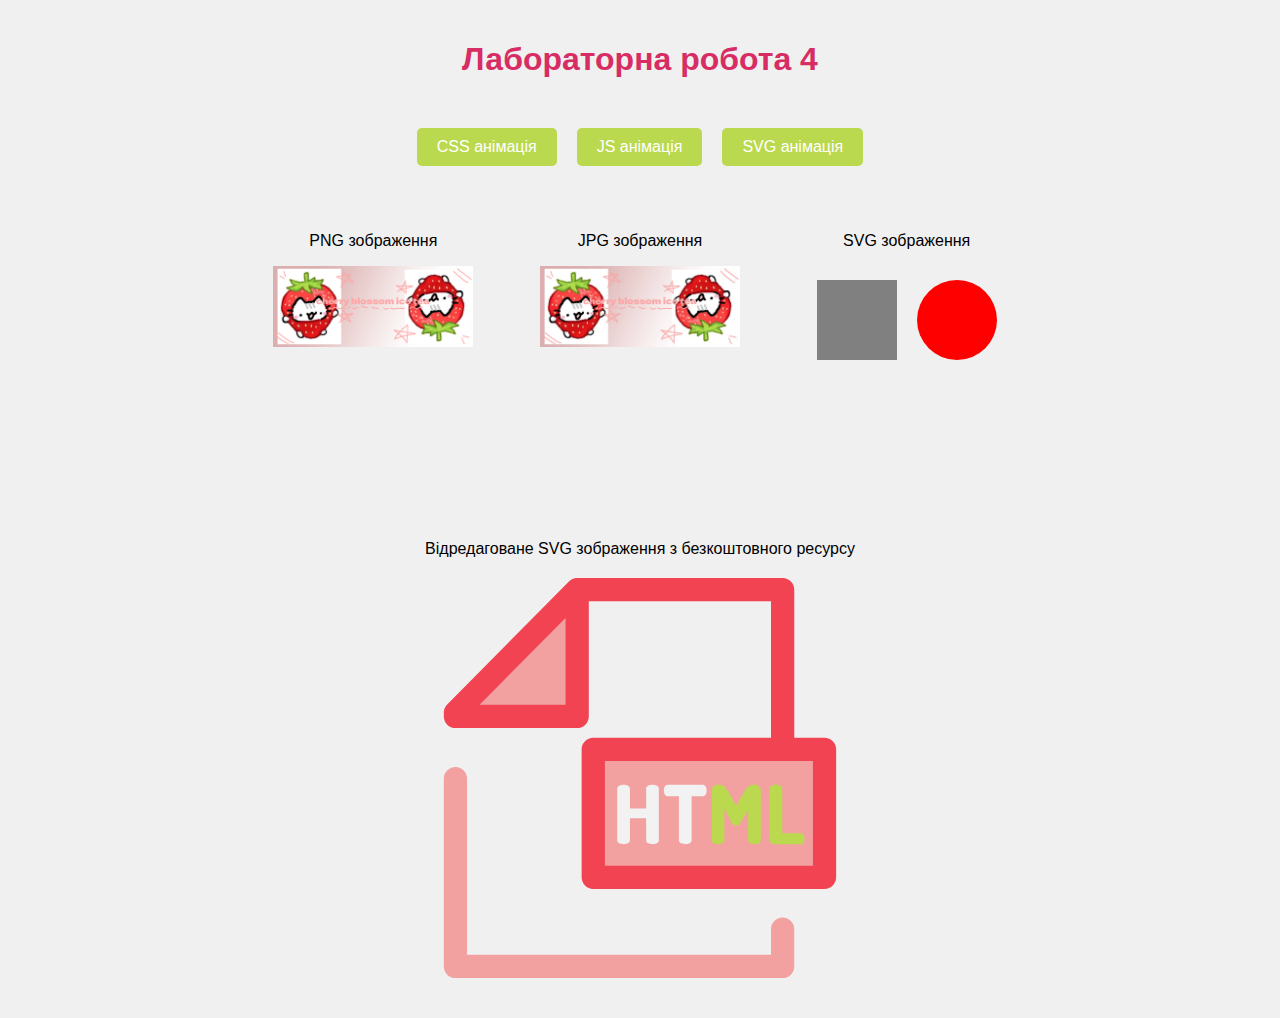
<file: index.html>
<!DOCTYPE html>
<html lang="uk">
<head>
    <meta charset="UTF-8">
    <meta name="viewport" content="width=device-width, initial-scale=1.0">
    <title>Головна - Анімації</title>
    <link rel="stylesheet" href="styles.css">
</head>
<body>
    <div class="container">
        <h1>Лабораторна робота 4</h1>
        <div class="button-container">
            <a href="css-animation.html" class="button">CSS анімація</a>
            <a href="js-animation.html" class="button">JS анімація</a>
            <a href="svg-animation.html" class="button">SVG анімація</a>
        </div>
        
        <div class="image-types">
            <div class="image-type">
                <p>PNG зображення</p>
                <img src="newproj2.png" alt="PNG зображення" class="small-image">
            </div>
            <div class="image-type">
                <p>JPG зображення</p>
                <img src="newproj.jpg" alt="JPG зображення" class="small-image">
            </div>
            <div class="image-type">
               <p>SVG зображення</p>
               <svg xmlns="http://www.w3.org/2000/svg" viewBox="0 0 200 200" class="small-image">
                <rect x="10" y="10" width="80" height="80" fill="gray" />
                <circle cx="150" cy="50" r="40" fill="red" />
              </svg>
            </div>
        </div>
        
        <div class="edited-svg">
            <p>Відредаговане SVG зображення з безкоштовного ресурсу</p>
            <svg version="1.1" id="Layer_1" xmlns="http://www.w3.org/2000/svg" xmlns:xlink="http://www.w3.org/1999/xlink"
            viewBox="0 0 512 512" xml:space="preserve" class="large-svg">
       <path style="fill:#F2A0A0;" d="M438.56,512H19.787c-8.214,0-14.876-6.661-14.876-14.876V256.915c0-8.214,6.661-14.876,14.876-14.876
           s14.876,6.661,14.876,14.876v225.333h389.021v-32.833c0-8.214,6.661-14.876,14.876-14.876c8.214,0,14.876,6.661,14.876,14.876
           v47.709C453.436,505.339,446.774,512,438.56,512z"/>
       <g>
           <polygon style="fill:#F2A0A0;" points="19.787,177.122 19.787,172.332 175.583,14.876 175.583,177.122     "/>
           <rect x="196.156" y="219.435" style="fill:#F2A0A0;" width="296.061" height="163.65"/>
       </g>
       <g>
           <path style="fill:#F24352;" d="M492.217,204.559h-38.782V14.876C453.436,6.661,446.774,0,438.56,0H175.583
               c-0.184,0-0.366,0.021-0.55,0.028c-0.164,0.006-0.326,0.013-0.488,0.024c-0.647,0.046-1.288,0.119-1.918,0.247
               c-0.006,0-0.01,0.003-0.015,0.003c-0.628,0.128-1.239,0.309-1.842,0.516c-0.152,0.052-0.302,0.106-0.451,0.164
               c-0.591,0.223-1.172,0.473-1.73,0.771c-0.015,0.007-0.03,0.013-0.045,0.021c-0.57,0.306-1.113,0.663-1.641,1.043
               c-0.134,0.097-0.263,0.195-0.394,0.295c-0.522,0.403-1.029,0.829-1.499,1.303L9.212,161.87c-0.35,0.353-0.678,0.721-0.988,1.104
               c-0.202,0.25-0.381,0.512-0.565,0.771c-0.097,0.135-0.202,0.265-0.293,0.403c-0.211,0.32-0.399,0.65-0.583,0.982
               c-0.049,0.088-0.106,0.173-0.153,0.262c-0.18,0.341-0.338,0.692-0.489,1.043c-0.039,0.091-0.086,0.177-0.123,0.269
               c-0.137,0.336-0.251,0.678-0.363,1.02c-0.039,0.118-0.085,0.231-0.12,0.35c-0.094,0.315-0.165,0.634-0.238,0.954
               c-0.036,0.155-0.079,0.305-0.11,0.46c-0.057,0.293-0.092,0.588-0.131,0.882c-0.025,0.186-0.06,0.369-0.077,0.556
               c-0.027,0.287-0.031,0.574-0.043,0.861c-0.007,0.183-0.027,0.363-0.027,0.546v4.792c0,8.214,6.661,14.876,14.876,14.876h155.796
               c8.214,0,14.876-6.661,14.876-14.876V29.752h233.229v174.807H196.156c-8.215,0-14.876,6.661-14.876,14.876v163.644
               c0,8.214,6.661,14.876,14.876,14.876h296.061c8.215,0,14.876-6.661,14.876-14.876V219.435
               C507.093,211.219,500.432,204.559,492.217,204.559z M160.707,162.246H50.692L160.707,51.06V162.246z M477.341,368.203H211.032
               V234.311h266.309V368.203z"/>
           <path style="fill:#F2F2F2;" d="M263.843,307.569H243.12v28.223c0,3.332-4.061,4.998-8.122,4.998c-4.061,0-8.124-1.666-8.124-4.998
               v-66.234c0-3.438,4.061-4.894,8.124-4.894c4.06,0,8.122,1.456,8.122,4.894v25.514h20.725v-25.514c0-3.438,4.061-4.894,8.124-4.894
               c4.06,0,8.122,1.456,8.122,4.894v66.234c0,3.332-4.061,4.998-8.122,4.998c-4.061,0-8.124-1.666-8.124-4.998v-28.223H263.843z"/>
           <path style="fill:#F2F2F2;" d="M336.423,264.662c3.436,0,4.894,3.749,4.894,7.185c0,3.957-1.77,7.395-4.894,7.395h-14.372v56.549
               c0,3.332-4.061,4.998-8.124,4.998s-8.124-1.666-8.124-4.998v-56.549h-14.37c-3.125,0-4.896-3.438-4.896-7.395
               c0-3.438,1.458-7.185,4.896-7.185H336.423z"/>
           <path style="fill:#BBD94E;" d="M384.426,313.817c-1.354,2.291-3.438,3.02-5.416,3.02c-1.874,0-3.853-0.625-5.104-3.02l-9.892-18.12
               v40.094c0,3.332-4.061,4.998-8.122,4.998s-8.124-1.666-8.124-4.998v-63.006c0-5.936,4.061-8.122,8.124-8.122
               c5.831,0,8.332,0.625,12.601,8.122l10.727,18.747l10.726-18.747c4.271-7.497,6.77-8.122,12.603-8.122
               c4.165,0,8.122,2.187,8.122,8.122v63.006c0,3.332-4.061,4.998-8.122,4.998c-4.061,0-8.124-1.666-8.124-4.998v-39.054
               L384.426,313.817z"/>
           <path style="fill:#BBD94E;" d="M428.99,340.79c-3.54,0-7.082-1.666-7.082-4.998v-66.234c0-3.438,4.061-4.894,8.124-4.894
               s8.124,1.456,8.124,4.894v57.07h23.743c3.125,0,4.686,3.54,4.686,7.082c0,3.54-1.562,7.081-4.686,7.081H428.99V340.79z"/>
       </g>
       </svg>
        </div>
    </div>
</body>
</html>
</file>
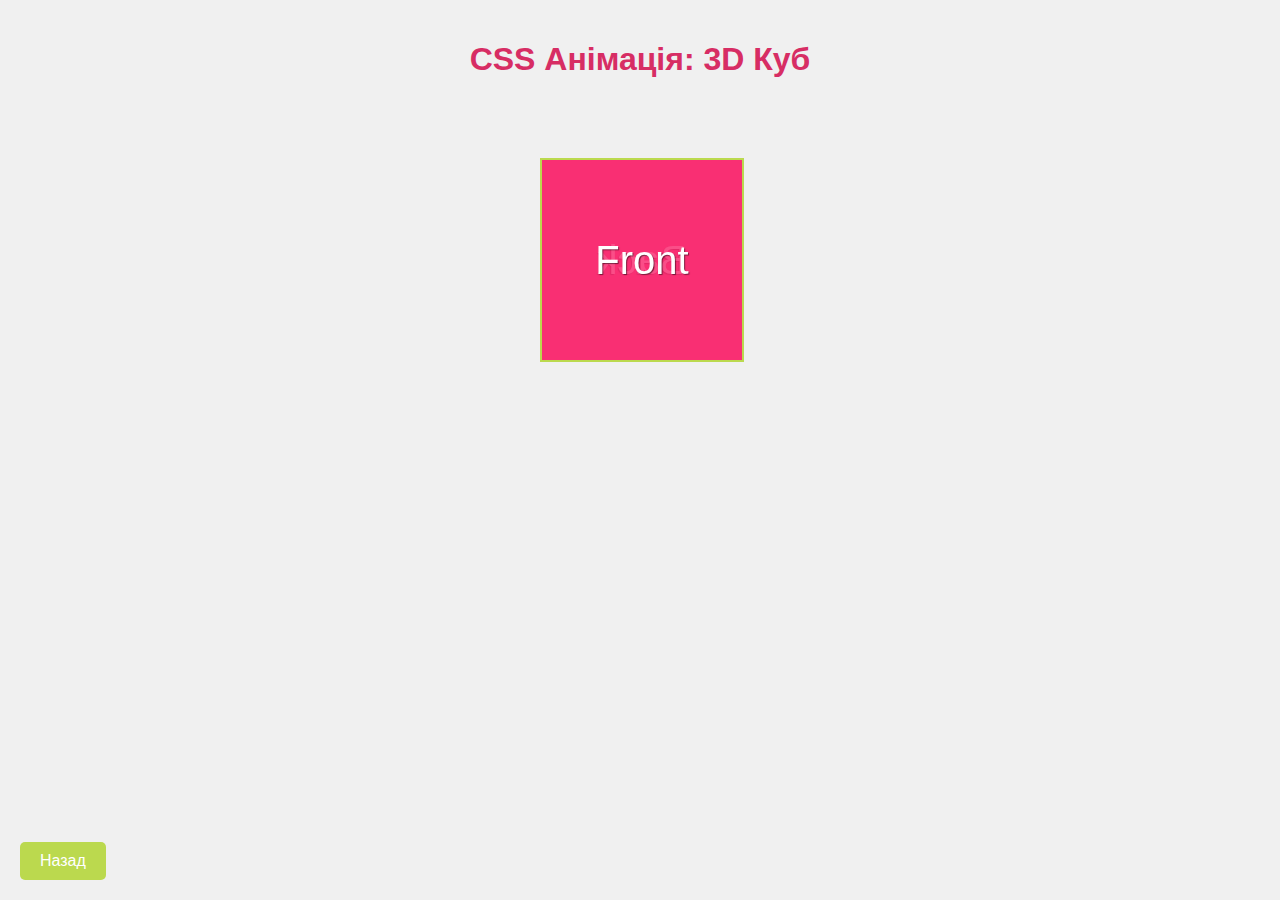
<file: css-animation.html>
<!DOCTYPE html>
<html lang="uk">
<head>
    <meta charset="UTF-8">
    <meta name="viewport" content="width=device-width, initial-scale=1.0">
    <title>CSS Анімація - 3D Куб</title>
    <link rel="stylesheet" href="styles.css">
</head>
<body>
    <div class="container">
        <h1>CSS Анімація: 3D Куб</h1>
        <div class="cube">
            <div class="face front">Front</div>
            <div class="face back">Back</div>
            <div class="face right">Right</div>
            <div class="face left">Left</div>
            <div class="face top">Top</div>
            <div class="face bottom">Bottom</div>
        </div>
        <a href="index.html" class="back-button">Назад</a>
    </div>
</body>
</html>
</file>
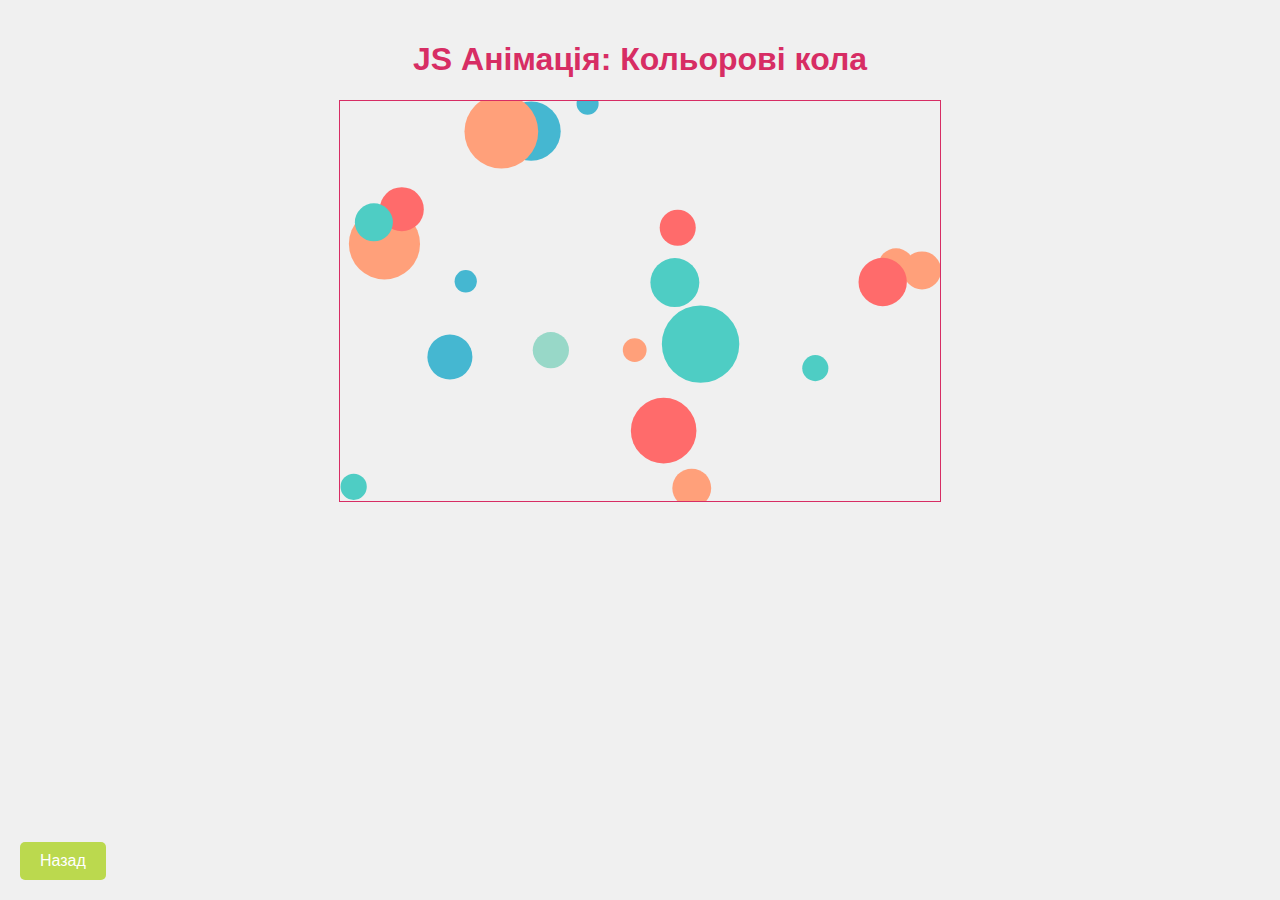
<file: js-animation.html>
<!DOCTYPE html>
<html lang="uk">
<head>
    <meta charset="UTF-8">
    <meta name="viewport" content="width=device-width, initial-scale=1.0">
    <title>JS Анімація - Кольорові кола</title>
    <link rel="stylesheet" href="styles.css">
</head>
<body>
    <div class="container">
        <h1>JS Анімація: Кольорові кола</h1>
        <canvas id="animationCanvas"></canvas>
        <a href="index.html" class="back-button">Назад</a>
    </div>
    <script src="script.js"></script>
</body>
</html>
</file>
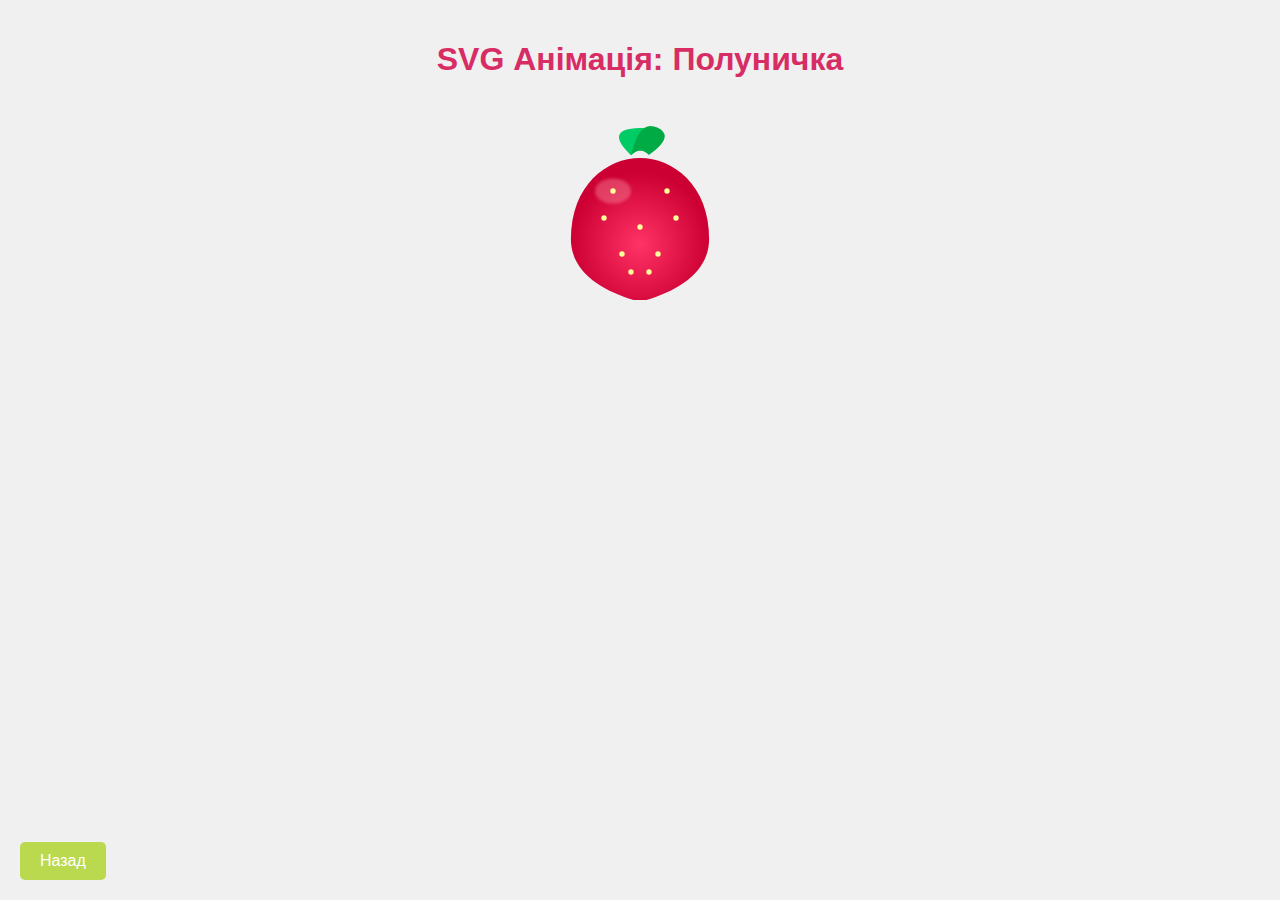
<file: svg-animation.html>
<!DOCTYPE html>
<html lang="uk">
<head>
    <meta charset="UTF-8">
    <meta name="viewport" content="width=device-width, initial-scale=1.0">
    <title>SVG Анімація - Полуничка</title>
    <link rel="stylesheet" href="styles.css">
</head>
<body>
    <div class="container">
        <h1>SVG Анімація: Полуничка</h1>
        <svg xmlns="http://www.w3.org/2000/svg" viewBox="0 0 200 200" width="200" height="200">
            <defs>
                <radialGradient id="strawberryGradient" cx="50%" cy="60%" r="50%">
                    <stop offset="0%" style="stop-color:#ff3366;stop-opacity:1" />
                    <stop offset="100%" style="stop-color:#cc0033;stop-opacity:1" />
                </radialGradient>
                <filter id="blur">
                    <feGaussianBlur in="SourceGraphic" stdDeviation="1" />
                </filter>
            </defs>
            
            <g transform="translate(100, 100) scale(1.8)">
                <!-- Тіло полунички -->
                <path fill="url(#strawberryGradient)" d="M0,-25 C-20,-25 -40,-10 -40,20 C-40,40 -20,50 0,55 C20,50 40,40 40,20 C40,-10 20,-25 0,-25 Z">
                    <animate attributeName="d" 
                            dur="2s"
                            repeatCount="indefinite"
                            values="M0,-25 C-20,-25 -40,-10 -40,20 C-40,40 -20,50 0,55 C20,50 40,40 40,20 C40,-10 20,-25 0,-25 Z;
                                    M0,-23 C-18,-23 -38,-8 -38,22 C-38,42 -18,52 0,57 C18,52 38,42 38,22 C38,-8 18,-23 0,-23 Z;
                                    M0,-25 C-20,-25 -40,-10 -40,20 C-40,40 -20,50 0,55 C20,50 40,40 40,20 C40,-10 20,-25 0,-25 Z"
                            calcMode="spline"
                            keySplines="0.42, 0, 0.58, 1; 0.42, 0, 0.58, 1"
                    />
                </path>
                
                <!-- Блік на полуничці -->
                <ellipse fill="#ff99aa" cx="-15" cy="-5" rx="10" ry="7" opacity="0.3" filter="url(#blur)">
                    <animate attributeName="opacity"
                            dur="2s"
                            repeatCount="indefinite"
                            values="0.3;0.4;0.3"
                            calcMode="spline"
                            keySplines="0.42, 0, 0.58, 1; 0.42, 0, 0.58, 1"
                    />
                </ellipse>

                <!-- Листочки -->
                <g>
                    <path fill="#00cc66" d="M-5,-25 Q-20,-40 0,-40 Q20,-40 5,-25 Q0,-30 -5,-25 Z" />
                    <path fill="#00aa44" d="M5,-25 Q20,-35 10,-40 Q0,-45 -5,-25 Q0,-30 5,-25 Z" />
                    <animateTransform attributeName="transform"
                                    type="rotate"
                                    from="-5 0 -25"
                                    to="5 0 -25"
                                    dur="2s"
                                    repeatCount="indefinite"
                                    additive="sum"
                    />
                </g>
                
                <!-- Насінинки -->
                <g fill="#ffff99">
                    <circle cx="-20" cy="10" r="1.5" />
                    <circle cx="20" cy="10" r="1.5" />
                    <circle cx="-10" cy="30" r="1.5" />
                    <circle cx="10" cy="30" r="1.5" />
                    <circle cx="0" cy="15" r="1.5" />
                    <circle cx="-15" cy="-5" r="1.5" />
                    <circle cx="15" cy="-5" r="1.5" />
                    <circle cx="-5" cy="40" r="1.5" />
                    <circle cx="5" cy="40" r="1.5" />
                </g>
            </g>
        </svg>
        <a href="index.html" class="back-button">Назад</a>
    </div>
</body>
</html>
</file>
<file: styles.css>
body {
    font-family: Arial, sans-serif;
    background-color: #f0f0f0;
    margin: 0;
    padding: 0;
}

.container {
    max-width: 800px;
    margin: 0 auto;
    padding: 20px;
    text-align: center;
}

h1 {
    color: #D72D64;
}

.button-container {
    display: flex;
    justify-content: center;
    gap: 20px;
    margin-top: 50px;
    flex-wrap: wrap;
}

.button, .back-button {
    display: inline-block;
    padding: 10px 20px;
    background-color: #BBD94E;
    color: white;
    text-decoration: none;
    border-radius: 5px;
    transition: background-color 0.3s;
}

.button:hover, .back-button:hover {
    background-color: #BBD94E;
}

.back-button {
    position: fixed;
    bottom: 20px;
    left: 20px;
}


.image-types {
    display: flex;
    justify-content: space-around;
    flex-wrap: wrap;
    margin-top: 40px;
}

.image-type {
    text-align: center;
    margin: 10px;
    flex: 1 1 200px;
}

.small-image {
    width: 100%;
    max-width: 200px;
    height: auto;
    object-fit: contain;
}

.edited-svg {
    text-align: center;
    margin-top: 40px;
}

.large-svg {
    width: 100%;
    max-width: 400px;
    height: auto;
}

@media (max-width: 600px) {
    .image-types {
        flex-direction: column;
    }

    .image-type {
        margin-bottom: 20px;
    }
}

/* Стилі для CSS анімації (куб) */
.cube {
    width: 200px;
    height: 200px;
    position: relative;
    margin: 80px auto;
    transform-style: preserve-3d;
    animation: rotate 10s infinite linear;
}

.face {
    position: absolute;
    width: 200px;
    height: 200px;
    background-color: rgba(249, 41, 111, 0.826);
    border: 2px solid #BBD94E;
    display: flex;
    justify-content: center;
    align-items: center;
    font-size: 40px;
    color: white;
    text-shadow: 1px 1px 1px rgba(0,0,0,0.5);
}

.front  { transform: translateZ(100px); }
.back   { transform: rotateY(180deg) translateZ(100px); }
.right  { transform: rotateY(90deg) translateZ(100px); }
.left   { transform: rotateY(-90deg) translateZ(100px); }
.top    { transform: rotateX(90deg) translateZ(100px); }
.bottom { transform: rotateX(-90deg) translateZ(100px); }

@keyframes rotate {
    0% { transform: rotateX(0deg) rotateY(0deg); }
    100% { transform: rotateX(360deg) rotateY(360deg); }
}

/* Стилі для JS анімації (канвас) */
#animationCanvas {
    border: 1px solid #D72D64;
    margin: 20px auto;
    display: block;
}

/* Стилі для SVG анімації */
svg {
    max-width: 100%;
    height: auto;
    margin: 20px auto;
    display: block;
}
</file>
